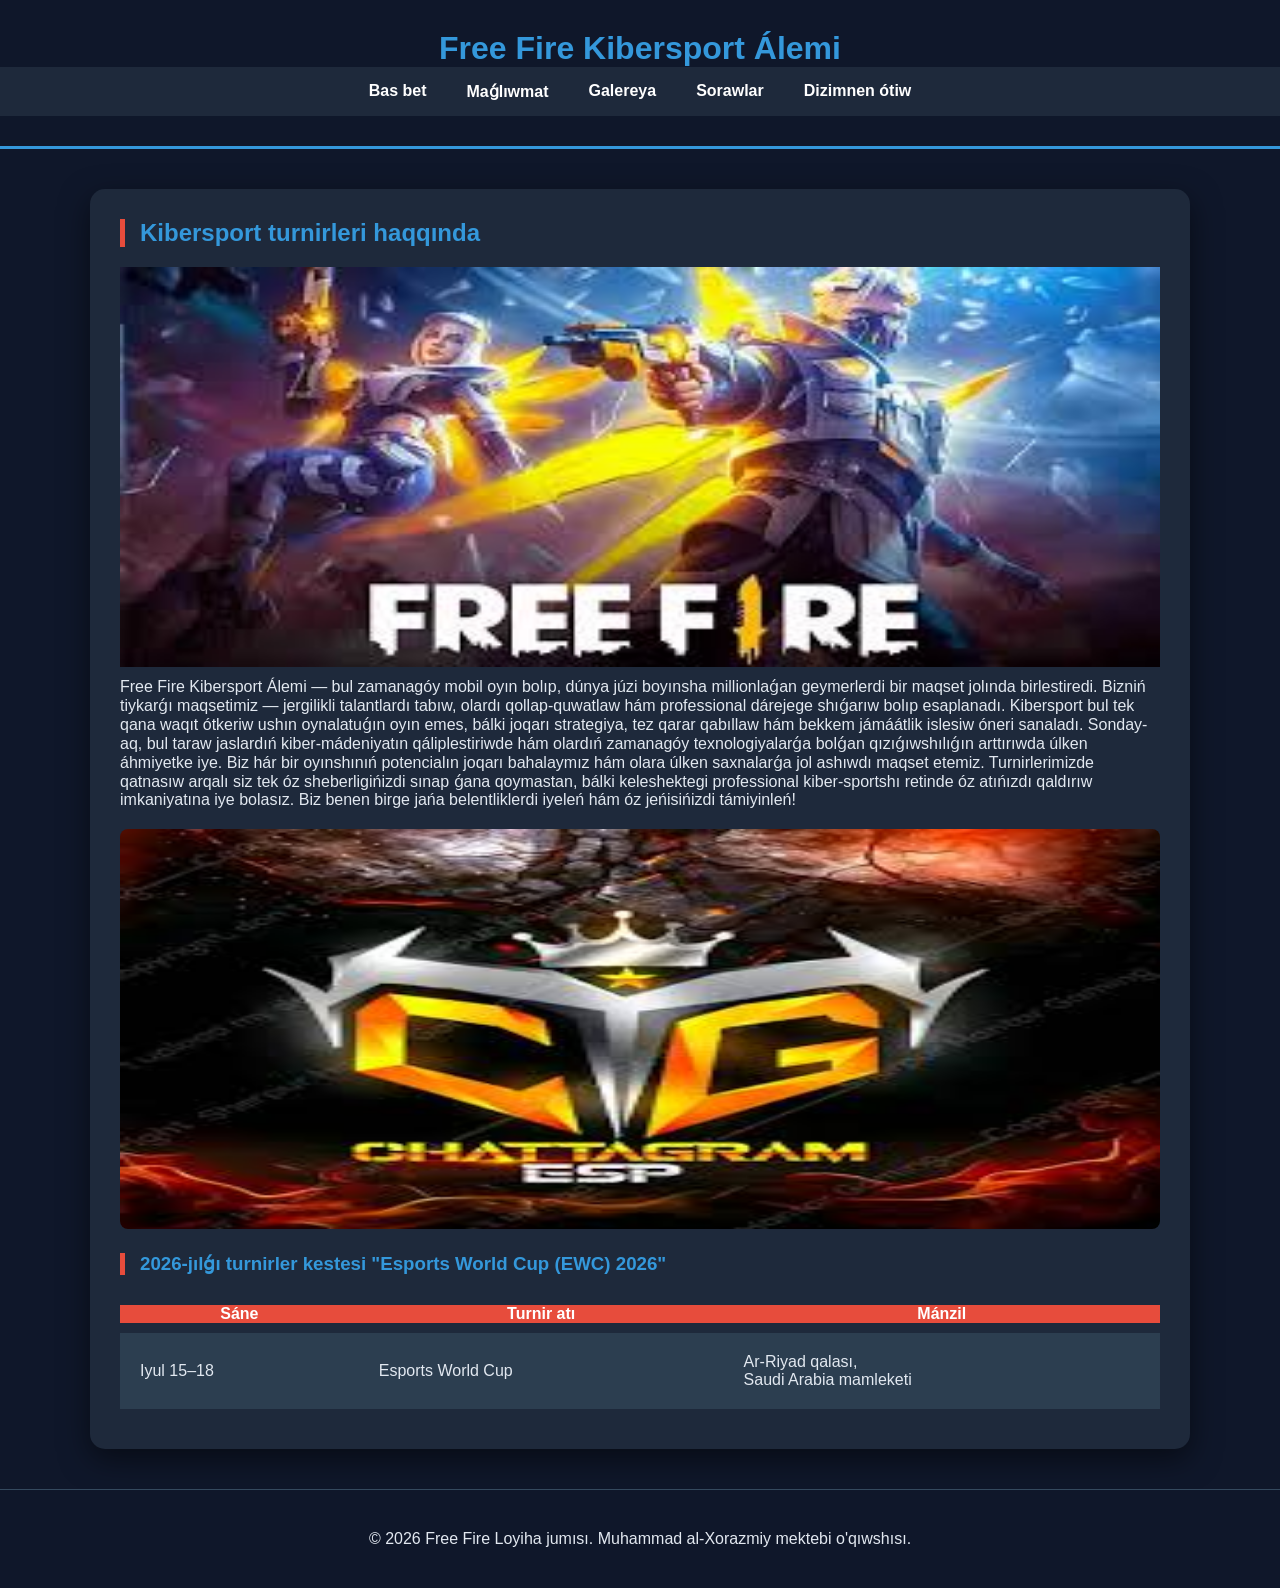
<file: index.html>
<!DOCTYPE html>
<html lang="kaa">
<head>
    <meta charset="UTF-8">
    <meta name="viewport" content="width=device-width, initial-scale=1.0">
    <title>FF Esports - Bas bet</title>
    <link rel="stylesheet" href="free fire.css">
</head>
<body>
    <header>
        <h1>Free Fire Kibersport Álemi</h1>
        <nav>
            <ul style="list-style: none; display: flex;">
                <li><a href="index.html">Bas bet</a></li>
                <li><a href="about.html">Maǵlıwmat</a></li>
                <li><a href="gallery.html">Galereya</a></li>
                <li><a href="test.html">Sorawlar</a> </li>
                <li><a href="contact.html">Dizimnen ótiw</a></li>
            </ul>
        </nav>
    </header>

    <main>
        <section>
            <h2>Kibersport turnirleri haqqında</h2>
            
            <img src="free fire logo.jpg" alt="Free Fire Logo" style="width:100%; display: block; margin: 10px 0; height: 400px;">

            <p>Free Fire Kibersport Álemi — bul zamanagóy mobil oyın bolıp, dúnya júzi boyınsha millionlaǵan geymerlerdi bir maqset jolında birlestiredi. Bizniń tiykarǵı maqsetimiz — jergilikli talantlardı tabıw, olardı qollap-quwatlaw hám professional dárejege shıǵarıw bolıp esaplanadı. Kibersport bul tek qana waqıt ótkeriw ushın oynalatuǵın oyın emes, bálki joqarı strategiya, tez qarar qabıllaw hám bekkem jámáátlik islesiw óneri sanaladı.

Sonday-aq, bul taraw jaslardıń kiber-mádeniyatın qáliplestiriwde hám olardıń zamanagóy texnologiyalarǵa bolǵan qızıǵıwshılıǵın arttırıwda úlken áhmiyetke iye. Biz hár bir oyınshınıń potencialın joqarı bahalaymız hám olara úlken saxnalarǵa jol ashıwdı maqset etemiz. Turnirlerimizde qatnasıw arqalı siz tek óz sheberligińizdi sınap ǵana qoymastan, bálki keleshektegi professional kiber-sportshı retinde óz atıńızdı qaldırıw imkaniyatına iye bolasız. Biz benen birge jańa belentliklerdi iyeleń hám óz jeńisińizdi támiyinleń!</p>
            
            <img src="free fire logo esport.jpg" alt="Esports World Cup Logo" style="width:100%; border-radius: 8px; margin: 20px 0; height:400px;">

            <h3>2026-jılǵı turnirler kestesi "Esports World Cup (EWC) 2026"</h3>
            <table>
                <tr>
                    <th>Sáne</th>
                    <th>Turnir atı</th>
                    <th>Mánzil</th>
                </tr>
                <tr>
                    <td>Iyul 15–18</td>
                    <td>Esports World Cup</td>
                    <td>Ar-Riyad qalası,<br> Saudi Arabia mamleketi <br></td>
                </tr>
            </table>
        </section>
    </main>

    <footer>
        <p>&copy; 2026 Free Fire Loyiha jumısı. Muhammad al-Xorazmiy mektebi o'qıwshısı.</p>
    </footer>
</body>
</html>
</file>
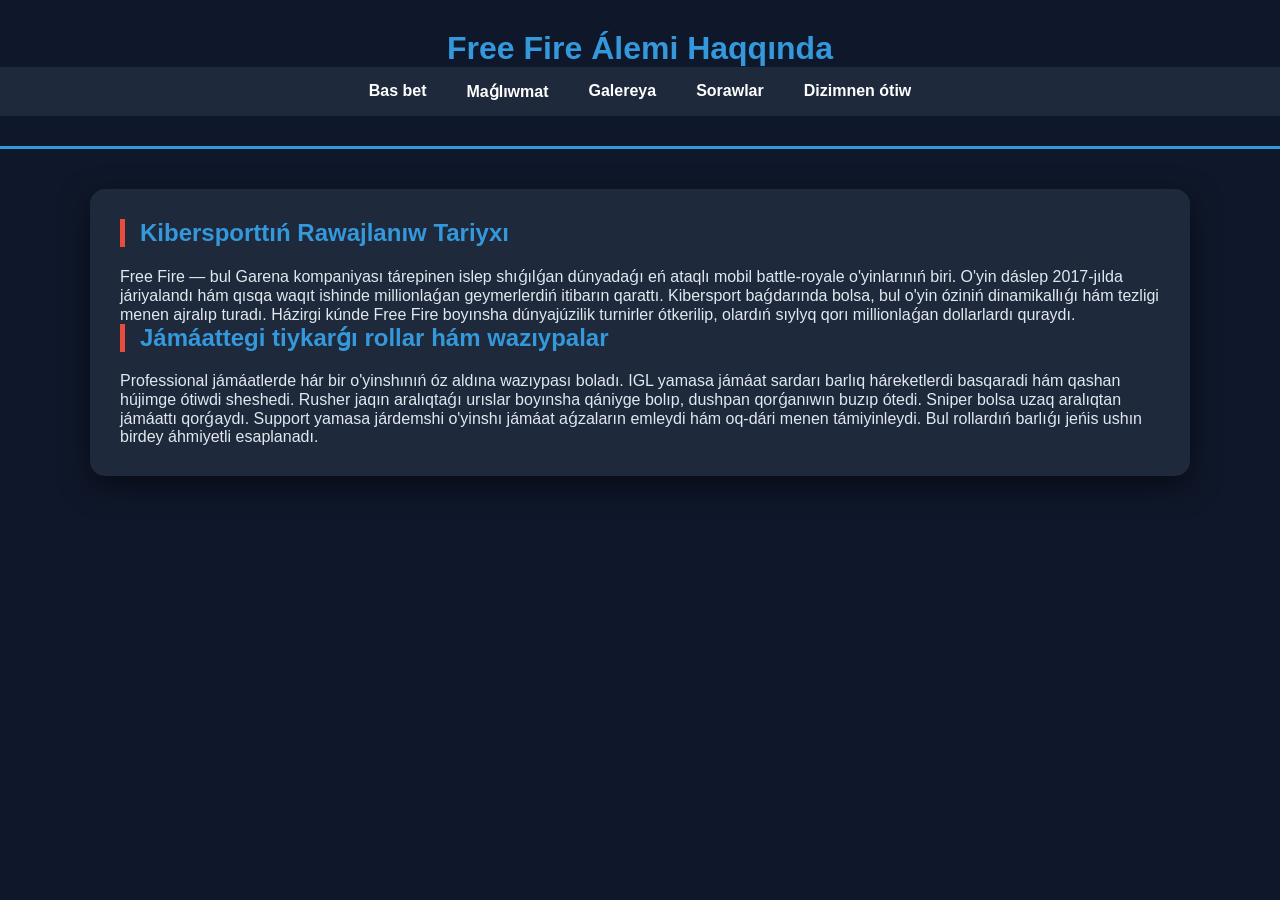
<file: about.html>
<!DOCTYPE html>
<html lang="kaa">
<head>
    <meta charset="UTF-8">
    <title>Maǵlıwmat - Free Fire Kibersport</title>
    <link rel="stylesheet" href="free fire.css">
</head>
<body>
    <header>
        <h1>Free Fire Álemi Haqqında</h1>
        <nav>
        
          <ul style="list-style: none; display: flex;">
               <li> <a href="index.html">Bas bet</a> </li>
               <li><a href="about.html">Maǵlıwmat</a> </li>
               <li><a href="gallery.html">Galereya</a> </li>
               <li><a href="test.html">Sorawlar</a> </li>
               <li><a href="contact.html">Dizimnen ótiw</a> </li>
          </ul>
        </nav>
    </header>

    <main class="about-content">
        <section>
            <h2>Kibersporttıń Rawajlanıw Tariyxı</h2>
            <p>Free Fire — bul Garena kompaniyası tárepinen islep shıǵılǵan dúnyadaǵı eń ataqlı mobil battle-royale o'yinlarınıń biri. O'yin dáslep 2017-jılda járiyalandı hám qısqa waqıt ishinde millionlaǵan geymerlerdiń itibarın qarattı. Kibersport baǵdarında bolsa, bul o'yin óziniń dinamikallıǵı hám tezligi menen ajralıp turadı. Házirgi kúnde Free Fire boyınsha dúnyajúzilik turnirler ótkerilip, olardıń sıylyq qorı millionlaǵan dollarlardı quraydı.</p>
        </section>

        <section>
            <h2>Jámáattegi tiykarǵı rollar hám wazıypalar</h2>
            <p>Professional jámáatlerde hár bir o'yinshınıń óz aldına wazıypası boladı. IGL yamasa jámáat sardarı barlıq háreketlerdi basqaradi hám qashan hújimge ótiwdi sheshedi. Rusher jaqın aralıqtaǵı urıslar boyınsha qániyge bolıp, dushpan qorǵanıwın buzıp ótedi. Sniper bolsa uzaq aralıqtan jámáattı qorǵaydı. Support yamasa járdemshi o'yinshı jámáat aǵzaların emleydi hám oq-dári menen támiyinleydi. Bul rollardıń barlıǵı jeńis ushın birdey áhmiyetli esaplanadı.</p>
        </section>
    </main>
</body>
</html>
</file>
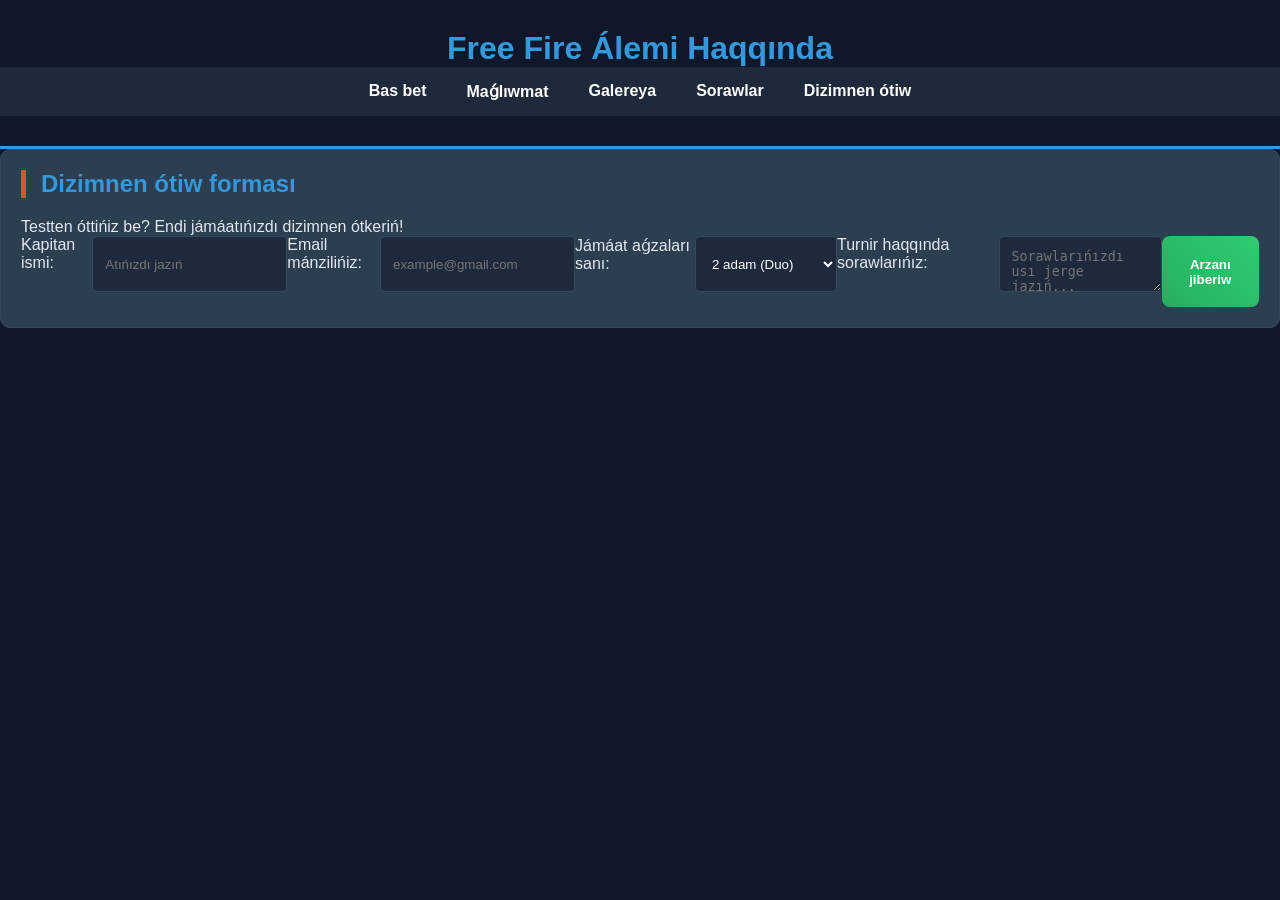
<file: contact.html>
<!DOCTYPE html>
<html lang="kaa">
<head>
    <meta charset="UTF-8">
    <title>Dizimnen ótiw - FF Esports</title>
    <link rel="stylesheet" href="free fire.css">
</head>
<body>
    <header>
        <h1>Free Fire Álemi Haqqında</h1>
        <nav>
        
          <ul style="list-style: none; display: flex;">
               <li> <a href="index.html">Bas bet</a> </li>
               <li><a href="about.html">Maǵlıwmat</a> </li>
               <li><a href="gallery.html">Galereya</a> </li>
               <li><a href="test.html">Sorawlar</a> </li>
               <li><a href="contact.html">Dizimnen ótiw</a> </li>
          </ul>
        </nav>
    </header>

        <section class="registration">
            <h2>Dizimnen ótiw forması</h2>
            <p>Testten óttińiz be? Endi jámáatıńızdı dizimnen ótkeriń!</p>
            <form class="reg-form">
                <label>Kapitan ismi:</label>
                <input type="text" placeholder="Atıńızdı jazıń" required>

                <label>Email mánzilińiz:</label>
                <input type="email" placeholder="example@gmail.com" required>

                <label>Jámáat aǵzaları sanı:</label>
                <select>
                    <option>2 adam (Duo)</option>
                    <option>4 adam (Squad)</option>
                </select>

                <label>Turnir haqqında sorawlarıńız:</label>
                <textarea placeholder="Sorawlarıńızdı usı jerge jazıń..."></textarea>

                <button type="submit">Arzanı jiberiw</button>
            </form>
        </section>
</file>
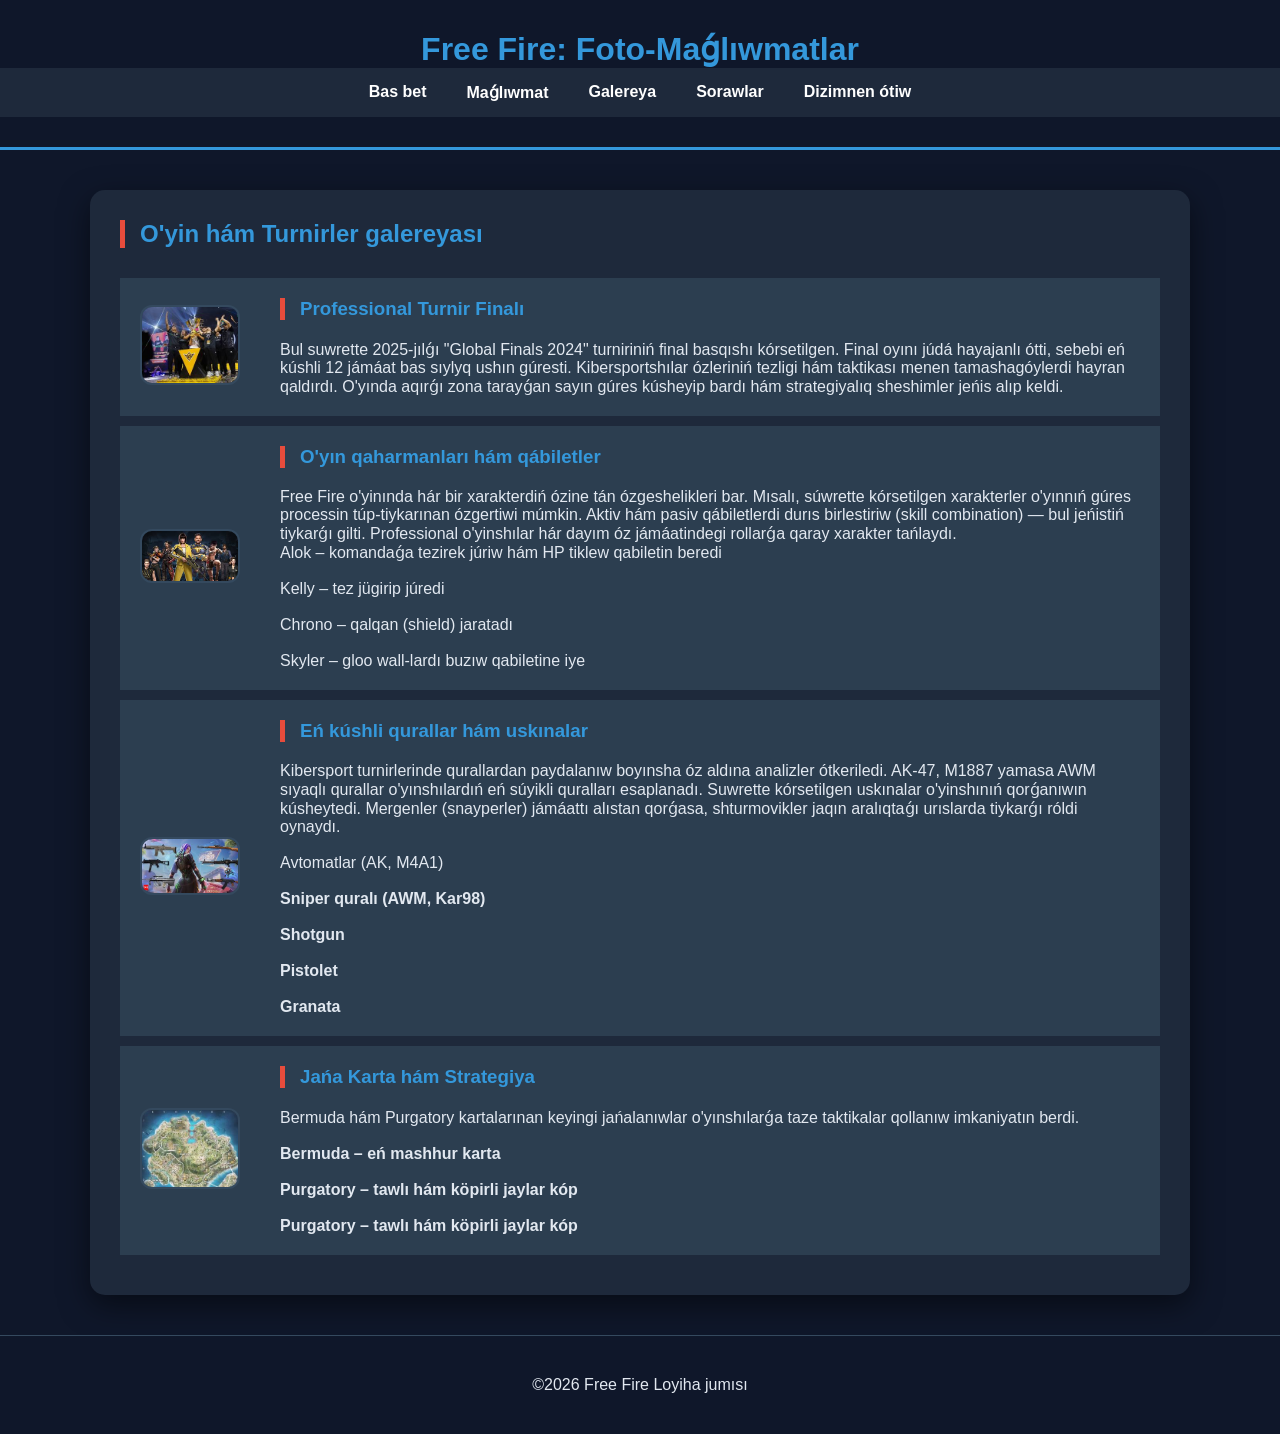
<file: gallery.html>
<!DOCTYPE html>
<html lang="kaa">
<head>
    <meta charset="UTF-8">
    <title>Galereya - FF Kibersport</title>
    <link rel="stylesheet" href="free fire.css">
</head>
<body>
    <header>
        <h1>Free Fire: Foto-Maǵlıwmatlar</h1>
        <nav>
            <ul style="list-style: none; display: flex;">
                <li><a href="index.html">Bas bet</a></li>
                <li><a href="about.html">Maǵlıwmat</a></li>
                <li><a href="gallery.html">Galereya</a></li>
                <li><a href="test.html">Sorawlar</a> </li>
                <li><a href="contact.html">Dizimnen ótiw</a></li>
            </ul>
        </nav>
    </header>

    <main>
        <h2>O'yin hám Turnirler galereyası</h2>
        
        <table class="gallery-table">
            <tr>
                <td class="img-col"><img src="free fire.jpg" alt="Final"></td>
                <td class="text-col">
                    <h3>Professional Turnir Finalı</h3>
                    <p>Bul suwrette 2025-jılǵı "Global Finals 2024" turniriniń final basqıshı kórsetilgen. Final oyını júdá hayajanlı ótti, sebebi eń kúshli 12 jámáat bas sıylyq ushın gúresti. Kibersportshılar ózleriniń tezligi hám taktikası menen tamashagóylerdi hayran qaldırdı. O'yında aqırǵı zona tarayǵan sayın gúres kúsheyip bardı hám strategiyalıq sheshimler jeńis alıp keldi.</p>
                </td>
            </tr>

            <tr>
                <td class="img-col"><img src="free fire characters.jpg" alt="Karakter"></td>
                <td class="text-col">
                    <h3>O'yın qaharmanları hám qábiletler</h3>
                    <p>Free Fire o'yinında hár bir xarakterdiń ózine tán ózgeshelikleri bar. Mısalı, súwrette kórsetilgen xarakterler o'yınnıń gúres processin túp-tiykarınan ózgertiwi múmkin. Aktiv hám pasiv qábiletlerdi durıs birlestiriw (skill combination) — bul jeńistiń tiykarǵı gilti. Professional o'yinshılar hár dayım óz jámáatindegi rollarǵa qaray xarakter tańlaydı. <br>Alok – komandaǵa tezirek júriw hám HP tiklew qabiletin beredi </br>
<br>Kelly – tez jügirip júredi </br>
<br>Chrono – qalqan (shield) jaratadı </br>
<br>Skyler – gloo wall-lardı buzıw qabiletine iye </br></p>
                </td>
            </tr>

            <tr>
                <td class="img-col"><img src="free fire guns.jpg" alt="Qurallar"></td>
                <td class="text-col">
                    <h3>Eń kúshli qurallar hám uskınalar</h3>
                    <p>Kibersport turnirlerinde qurallardan paydalanıw boyınsha óz aldına analizler ótkeriledi. AK-47, M1887 yamasa AWM sıyaqlı qurallar o'yınshılardıń eń súyikli quralları esaplanadı. Suwrette kórsetilgen uskınalar o'yinshınıń qorǵanıwın kúsheytedi. Mergenler (snayperler) jámáattı alıstan qorǵasa, shturmovikler jaqın aralıqtaǵı urıslarda tiykarǵı róldi oynaydı.</p>
            <br>Avtomatlar (AK, M4A1) </br>

<br>  <b> Sniper quralı (AWM, Kar98) </b> </br>

<br><b> Shotgun </b> </br>

<br><b>Pistolet </b> </br>

<br> <b> Granata </b> </br>
                </td>
            </tr>
            <tr>
    <td class="img-col"><img src="bermuda.jpg" alt="Map"></td>
    <td class="text-col">
        <h3>Jańa Karta hám Strategiya</h3>
        <p>Bermuda hám Purgatory kartalarınan keyingi jańalanıwlar o'yınshılarǵa taze taktikalar qollanıw imkaniyatın berdi.</p>
<br> <b>Bermuda – eń mashhur karta </b> </br>
<br> <b>Purgatory – tawlı hám köpirli jaylar kóp </b> </br>
<br> <b>Purgatory – tawlı hám köpirli jaylar kóp </b> </br>

    </td>
</tr>

            </table>
    </main>

    <footer>
        <p> &copy;2026 Free Fire Loyiha jumısı</p>
    </footer>
</body>
</html>
</file>
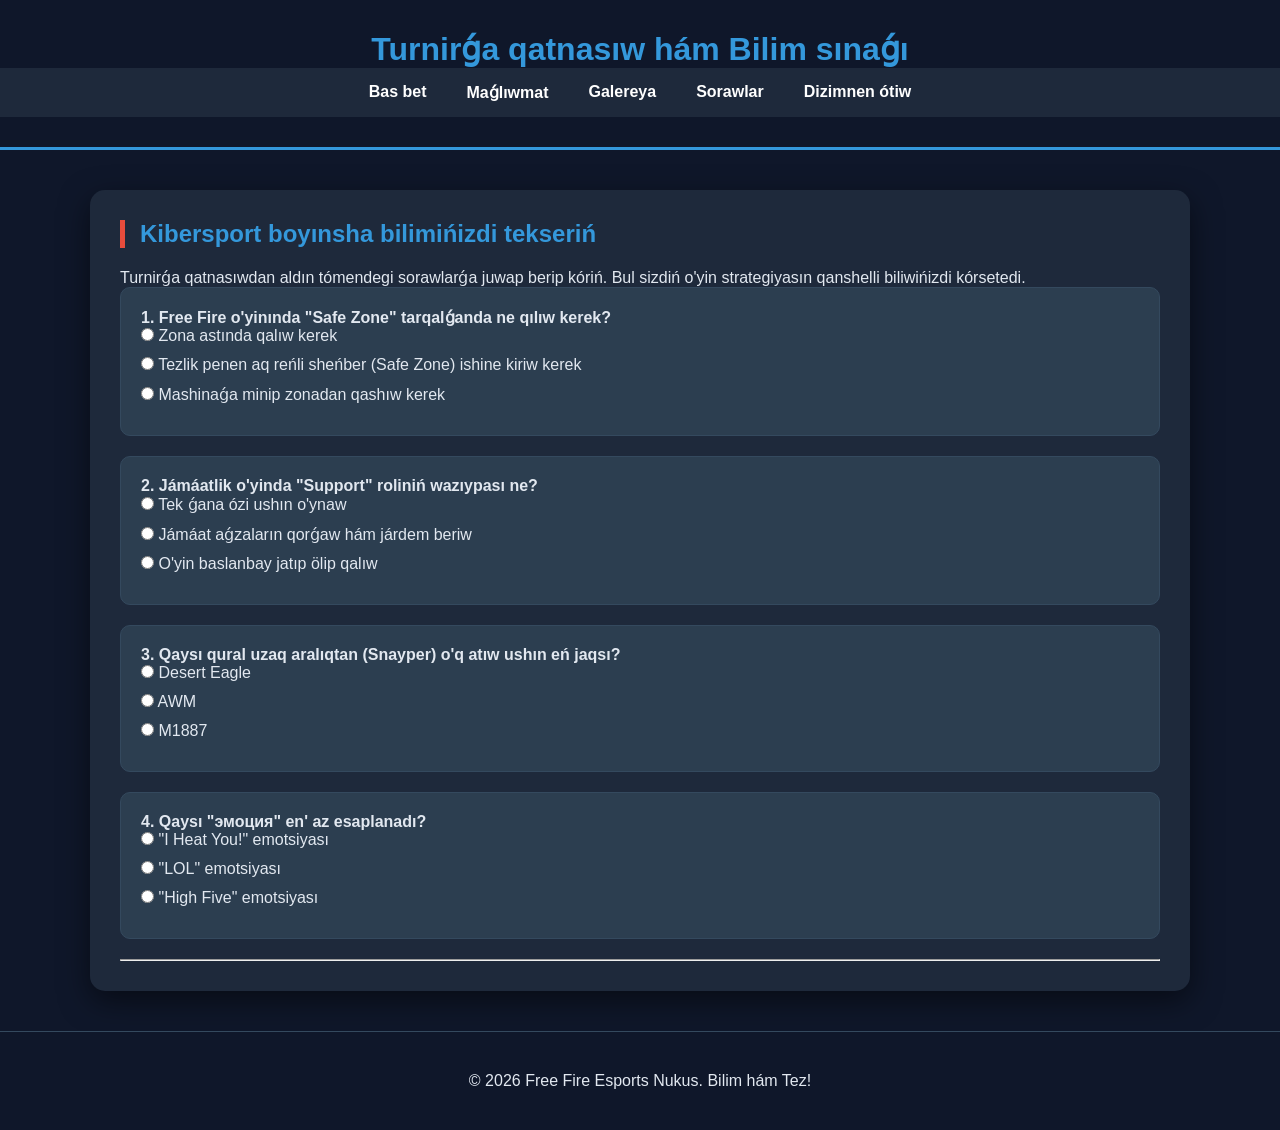
<file: test.html>
<!DOCTYPE html>
<html lang="kaa">
<head>
    <meta charset="UTF-8">
    <title>Test - FF Esports</title>
    <link rel="stylesheet" href="free fire.css">
</head>
<body>
    <header>
        <h1>Turnirǵa qatnasıw hám Bilim sınaǵı</h1>
        <nav>
          <ul style="list-style: none; display: flex;">
        
                <li><a href="index.html">Bas bet</a></li>
                <li><a href="about.html">Maǵlıwmat</a></li>
                <li><a href="gallery.html">Galereya</a></li>
                <li><a href="test.html">Sorawlar</a> </li>
                <li><a href="contact.html">Dizimnen ótiw</a></li>
           </ul>
        </nav>
    </header>

    <main>
        <section class="test-section">
            <h2>Kibersport boyınsha bilimińizdi tekseriń</h2>
            <p>Turnirǵa qatnasıwdan aldın tómendegi sorawlarǵa juwap berip kóriń. Bul sizdiń o'yin strategiyasın qanshelli biliwińizdi kórsetedi.</p>
            
            <form class="ff-test">
                <div class="test-item">
                    <p><strong>1. Free Fire o'yinında "Safe Zone" tarqalǵanda ne qılıw kerek?</strong></p>
                    <input type="radio" name="q1" id="q1a"> <label for="q1a">Zona astında qalıw kerek</label><br>
                    <input type="radio" name="q1" id="q1b"> <label for="q1b">Tezlik penen aq reńli sheńber (Safe Zone) ishine kiriw kerek</label><br>
                    <input type="radio" name="q1" id="q1c"> <label for="q1c">Mashinaǵa minip zonadan qashıw kerek</label>
                </div>

                <div class="test-item">
                    <p><strong>2. Jámáatlik o'yinda "Support" roliniń wazıypası ne?</strong></p>
                    <input type="radio" name="q2" id="q2a"> <label for="q2a">Tek ǵana ózi ushın o'ynaw</label><br>
                    <input type="radio" name="q2" id="q2b"> <label for="q2b">Jámáat aǵzaların qorǵaw hám járdem beriw</label><br>
                    <input type="radio" name="q2" id="q2c"> <label for="q2c">O'yin baslanbay jatıp ölip qalıw</label>
                </div>

                <div class="test-item">
                    <p><strong>3. Qaysı qural uzaq aralıqtan (Snayper) o'q atıw ushın eń jaqsı?</strong></p>
                    <input type="radio" name="q3" id="q3a"> <label for="q3a">Desert Eagle</label><br>
                    <input type="radio" name="q3" id="q3b"> <label for="q3b">AWM</label><br>
                    <input type="radio" name="q3" id="q3c"> <label for="q3c">M1887</label>
                </div>

                                <div class="test-item">
                    <p><strong>4. Qaysı "эмоция" en' az esaplanadı?</strong></p>
                    <input type="radio" name="q4" id="q4a"> <label for="q4a">"I Heat You!" emotsiyası</label><br>
                    <input type="radio" name="q4" id="q4b"> <label for="q4b">"LOL" emotsiyası </label><br>
                    <input type="radio" name="q4" id="q4c"> <label for="q4c">"High Five" emotsiyası</label>
                </div>
            </form>
        </section>

        <hr>
    </main>

    <footer>
        <p>&copy; 2026 Free Fire Esports Nukus. Bilim hám Tez!</p>
    </footer>
</body>
</html>
</file>
<file: free fire.css>
* {
    margin: 0;
    padding: 0;
    box-sizing: border-box;
}

body {
    font-family: 'Segoe UI', Tahoma, Geneva, Verdana, sans-serif;
    background-color: #0f172a;
    color: #e2e8f0;
}

header {
    color: #3498db;
    padding: 30px 0;
    text-align: center;
    border-bottom: 3px solid #3498db;
}

nav ul {
    display: flex;
    justify-content: center;
    background-color: #1e293b;
    padding: 15px 0;
}

nav ul li a {
    color: #fff;
    text-decoration: none;
    font-weight: 600;
    padding: 10px 20px;
    transition: all 0.4s;
    border-radius: 5px;
}

nav ul li a:hover {
    background-color: #3498db;
    color: white;
}

main {
    max-width: 1100px;
    margin: 40px auto;
    padding: 30px;
    background: #1e293b;
    border-radius: 15px;
    box-shadow: 0 10px 30px rgba(0,0,0,0.5);
}

h2, h3 {
    color: #3498db;
    margin-bottom: 20px;
    border-left: 5px solid #e74c3c;
    padding-left: 15px;
}

.gallery-table img {
    width: 100px;
    max-width: 1000px;
    border-radius: 12px;
    border: 2px solid #34495e;
    transition: transform 0.5s, border-color 0.5s, box-shadow 0.5s;
}

.gallery-table img:hover {
    transform: scale(1.9) rotate(2deg);
    border-color: #e74c3c;
    box-shadow: 0 0 20px rgba(231, 76, 60, 0.6);
}

table {
    width: 100%;
    border-spacing: 0 10px;
}

th {
    background-color: #e74c3c;
    color: white;;
}

td {
    background-color: #2c3e50;
    border: none;
    padding: 20px;
}

.test-item, .registration {
    background-color: #2c3e50;
    border: 1px solid #34495e;
    padding: 20px;
    margin-bottom: 20px;
    border-radius: 10px;
    transition: 0.3s;
}

.test-item:hover {
    border-color: #3498db;
}

.reg-form {
    display: flex;
}

input, select, textarea {
    background-color: #1e293b;
    border: 1px solid #34495e;
    color: white;
    padding: 12px;
    margin-bottom: 15px;
    border-radius: 5px;
    transition: 0.3s;
}

input:focus {
    border-color: #3498db;
    box-shadow: 0 0 8px rgba(52, 152, 219, 0.5);
}

button {
    background: linear-gradient(45deg, #27ae60, #2ecc71);
    color: white;
    font-weight: bold;
    border: none;
    padding: 15px;
    border-radius: 8px;
    transition: all 0.3s ease;
}

button:hover {
    letter-spacing: 2px;
    box-shadow: 0 5px 15px rgba(46, 204, 113, 0.4);
    transform: scale(1.02);
}

footer {
    background-color: #0f172a;
    padding: 40px;
    text-align: center;
    border-top: 1px solid #34495e;
}
</file>
